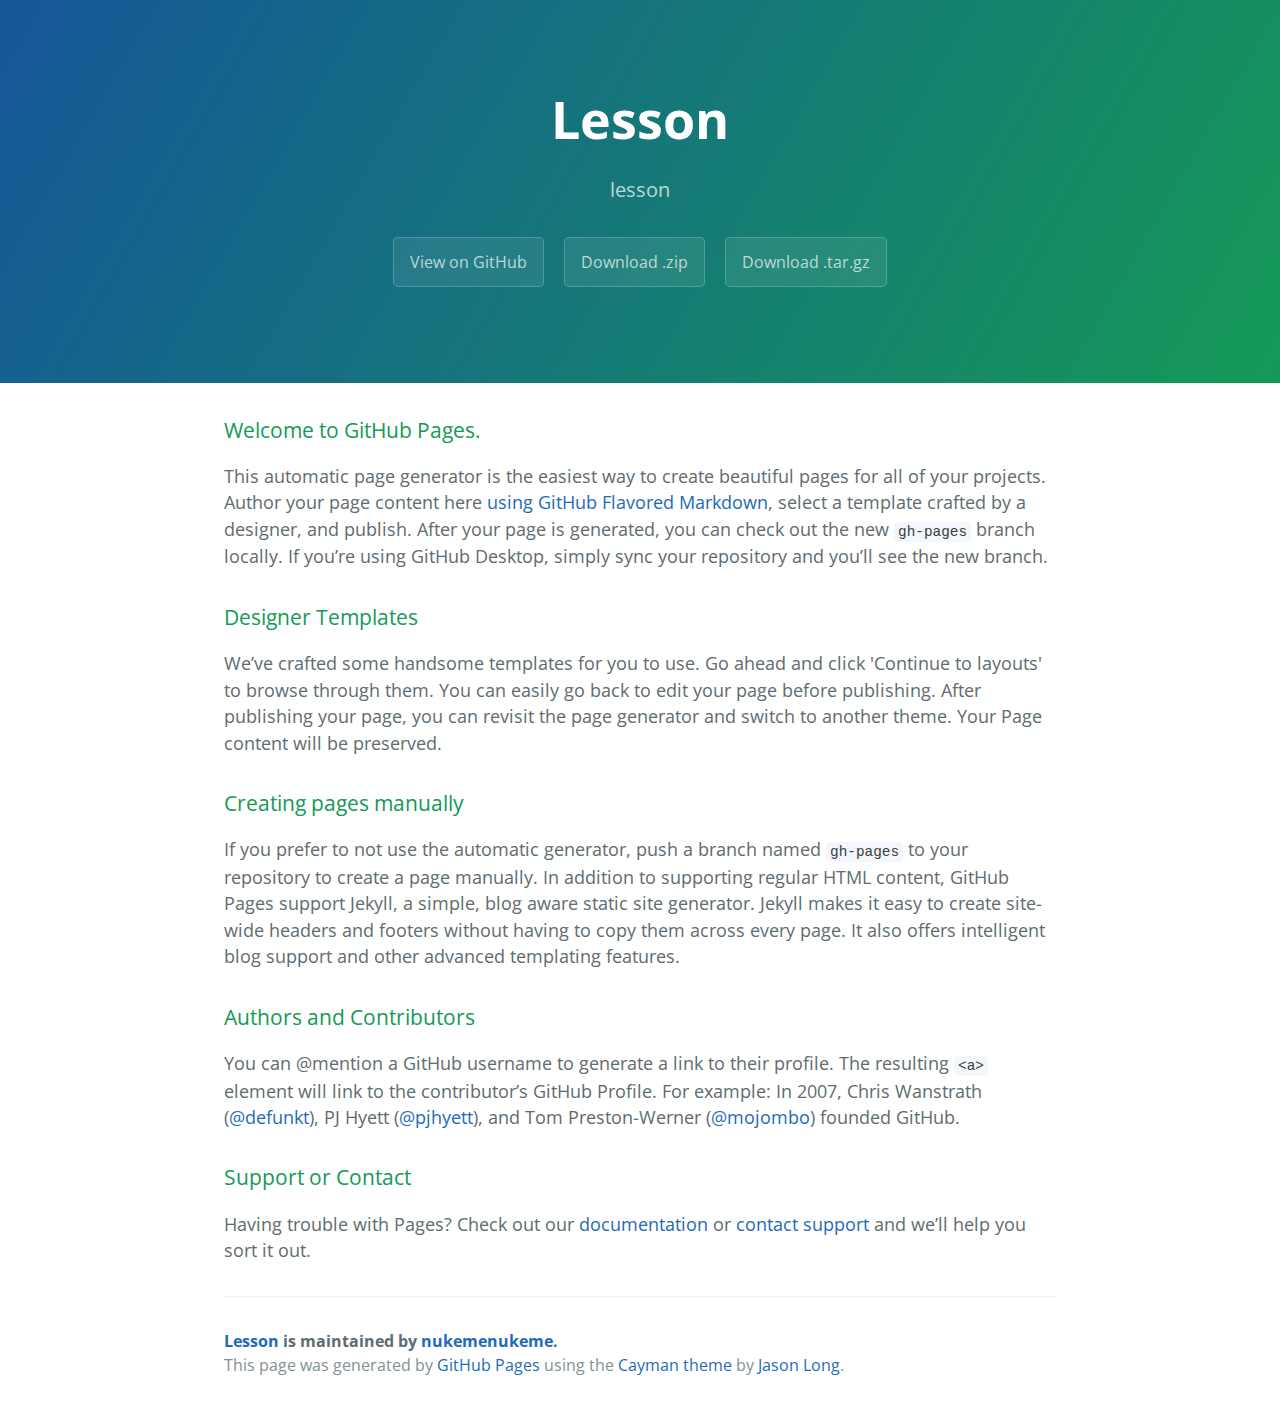
<file: index.html>
<!DOCTYPE html>
<html lang="en-us">
  <head>
    <meta charset="UTF-8">
    <title>Lesson by nukemenukeme</title>
    <meta name="viewport" content="width=device-width, initial-scale=1">
    <link rel="stylesheet" type="text/css" href="stylesheets/normalize.css" media="screen">
    <link href='https://fonts.googleapis.com/css?family=Open+Sans:400,700' rel='stylesheet' type='text/css'>
    <link rel="stylesheet" type="text/css" href="stylesheets/stylesheet.css" media="screen">
    <link rel="stylesheet" type="text/css" href="stylesheets/github-light.css" media="screen">
  </head>
  <body>
    <section class="page-header">
      <h1 class="project-name">Lesson</h1>
      <h2 class="project-tagline">lesson</h2>
      <a href="https://github.com/nukemenukeme/lesson" class="btn">View on GitHub</a>
      <a href="https://github.com/nukemenukeme/lesson/zipball/master" class="btn">Download .zip</a>
      <a href="https://github.com/nukemenukeme/lesson/tarball/master" class="btn">Download .tar.gz</a>
    </section>

    <section class="main-content">
      <h3>
<a id="welcome-to-github-pages" class="anchor" href="#welcome-to-github-pages" aria-hidden="true"><span aria-hidden="true" class="octicon octicon-link"></span></a>Welcome to GitHub Pages.</h3>

<p>This automatic page generator is the easiest way to create beautiful pages for all of your projects. Author your page content here <a href="https://guides.github.com/features/mastering-markdown/">using GitHub Flavored Markdown</a>, select a template crafted by a designer, and publish. After your page is generated, you can check out the new <code>gh-pages</code> branch locally. If you’re using GitHub Desktop, simply sync your repository and you’ll see the new branch.</p>

<h3>
<a id="designer-templates" class="anchor" href="#designer-templates" aria-hidden="true"><span aria-hidden="true" class="octicon octicon-link"></span></a>Designer Templates</h3>

<p>We’ve crafted some handsome templates for you to use. Go ahead and click 'Continue to layouts' to browse through them. You can easily go back to edit your page before publishing. After publishing your page, you can revisit the page generator and switch to another theme. Your Page content will be preserved.</p>

<h3>
<a id="creating-pages-manually" class="anchor" href="#creating-pages-manually" aria-hidden="true"><span aria-hidden="true" class="octicon octicon-link"></span></a>Creating pages manually</h3>

<p>If you prefer to not use the automatic generator, push a branch named <code>gh-pages</code> to your repository to create a page manually. In addition to supporting regular HTML content, GitHub Pages support Jekyll, a simple, blog aware static site generator. Jekyll makes it easy to create site-wide headers and footers without having to copy them across every page. It also offers intelligent blog support and other advanced templating features.</p>

<h3>
<a id="authors-and-contributors" class="anchor" href="#authors-and-contributors" aria-hidden="true"><span aria-hidden="true" class="octicon octicon-link"></span></a>Authors and Contributors</h3>

<p>You can @mention a GitHub username to generate a link to their profile. The resulting <code>&lt;a&gt;</code> element will link to the contributor’s GitHub Profile. For example: In 2007, Chris Wanstrath (<a href="https://github.com/defunkt" class="user-mention">@defunkt</a>), PJ Hyett (<a href="https://github.com/pjhyett" class="user-mention">@pjhyett</a>), and Tom Preston-Werner (<a href="https://github.com/mojombo" class="user-mention">@mojombo</a>) founded GitHub.</p>

<h3>
<a id="support-or-contact" class="anchor" href="#support-or-contact" aria-hidden="true"><span aria-hidden="true" class="octicon octicon-link"></span></a>Support or Contact</h3>

<p>Having trouble with Pages? Check out our <a href="https://help.github.com/pages">documentation</a> or <a href="https://github.com/contact">contact support</a> and we’ll help you sort it out.</p>

      <footer class="site-footer">
        <span class="site-footer-owner"><a href="https://github.com/nukemenukeme/lesson">Lesson</a> is maintained by <a href="https://github.com/nukemenukeme">nukemenukeme</a>.</span>

        <span class="site-footer-credits">This page was generated by <a href="https://pages.github.com">GitHub Pages</a> using the <a href="https://github.com/jasonlong/cayman-theme">Cayman theme</a> by <a href="https://twitter.com/jasonlong">Jason Long</a>.</span>
      </footer>

    </section>

  
  </body>
</html>
</file>
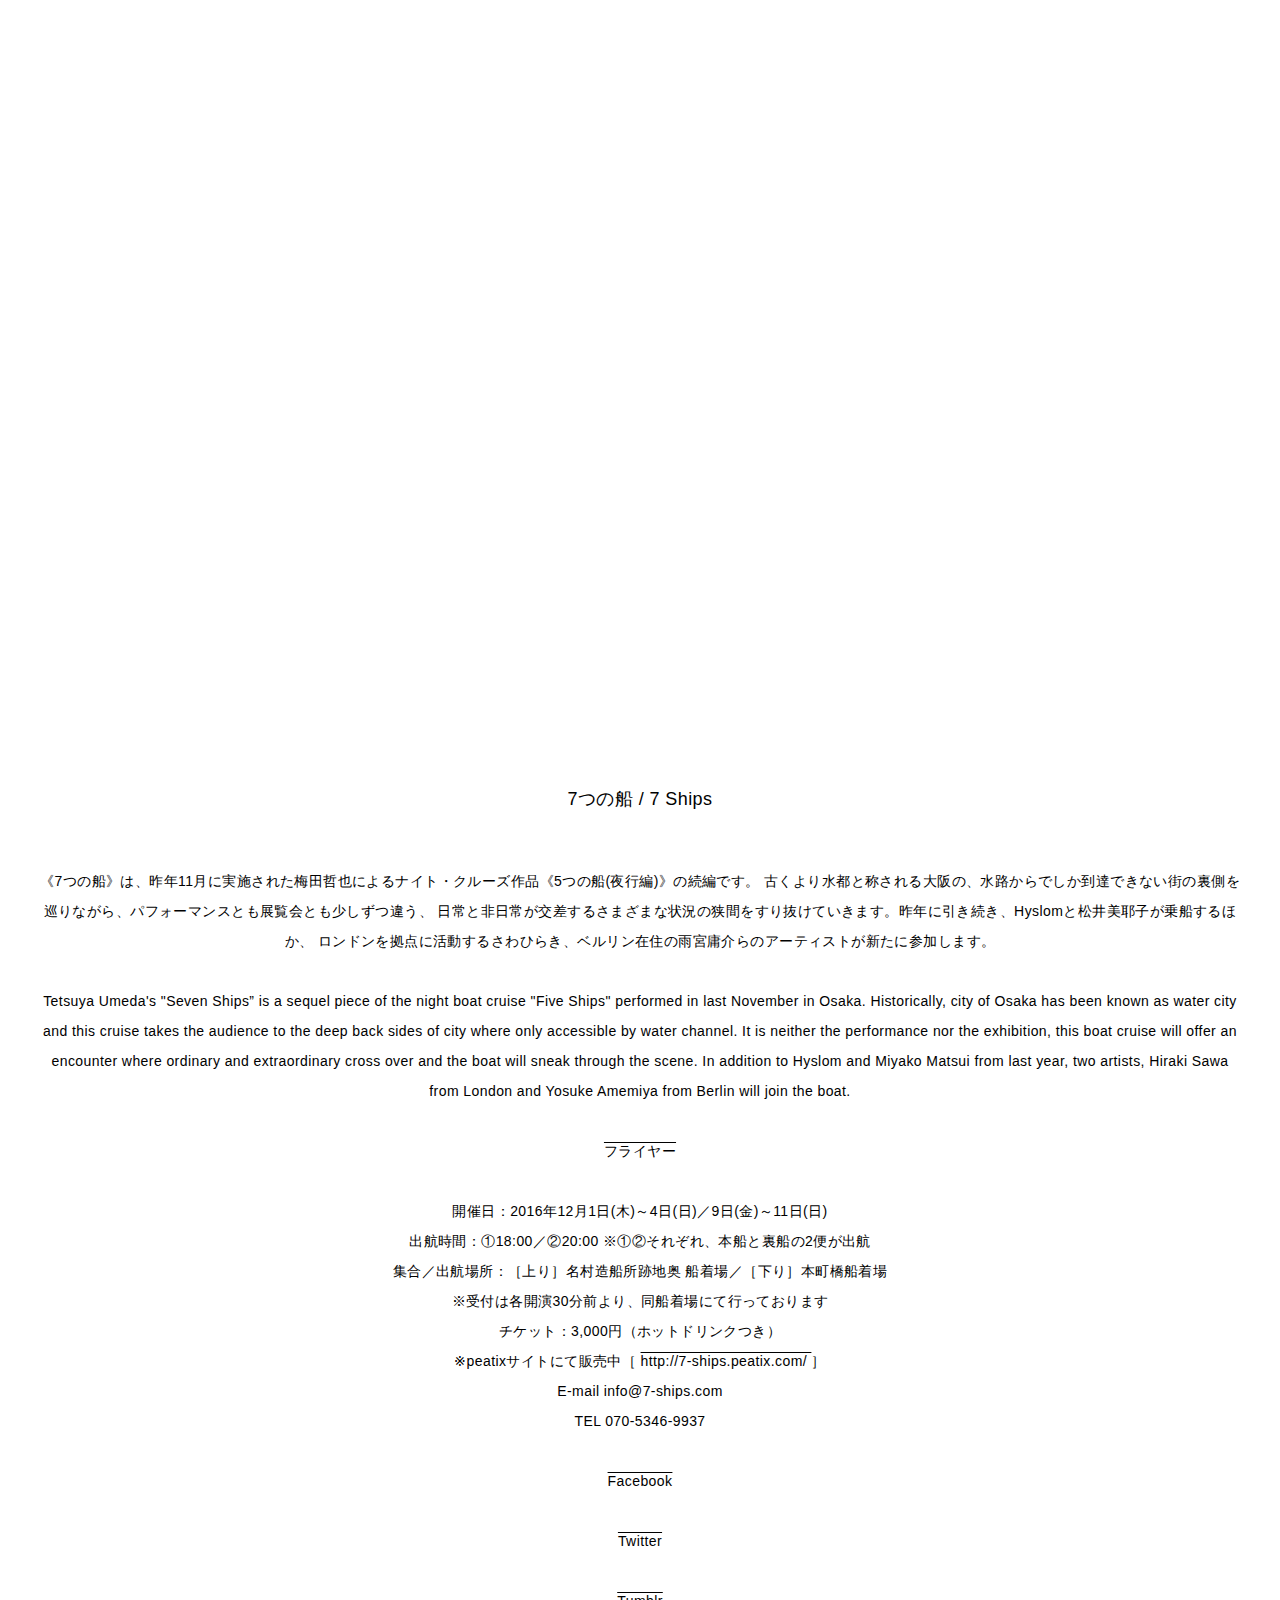
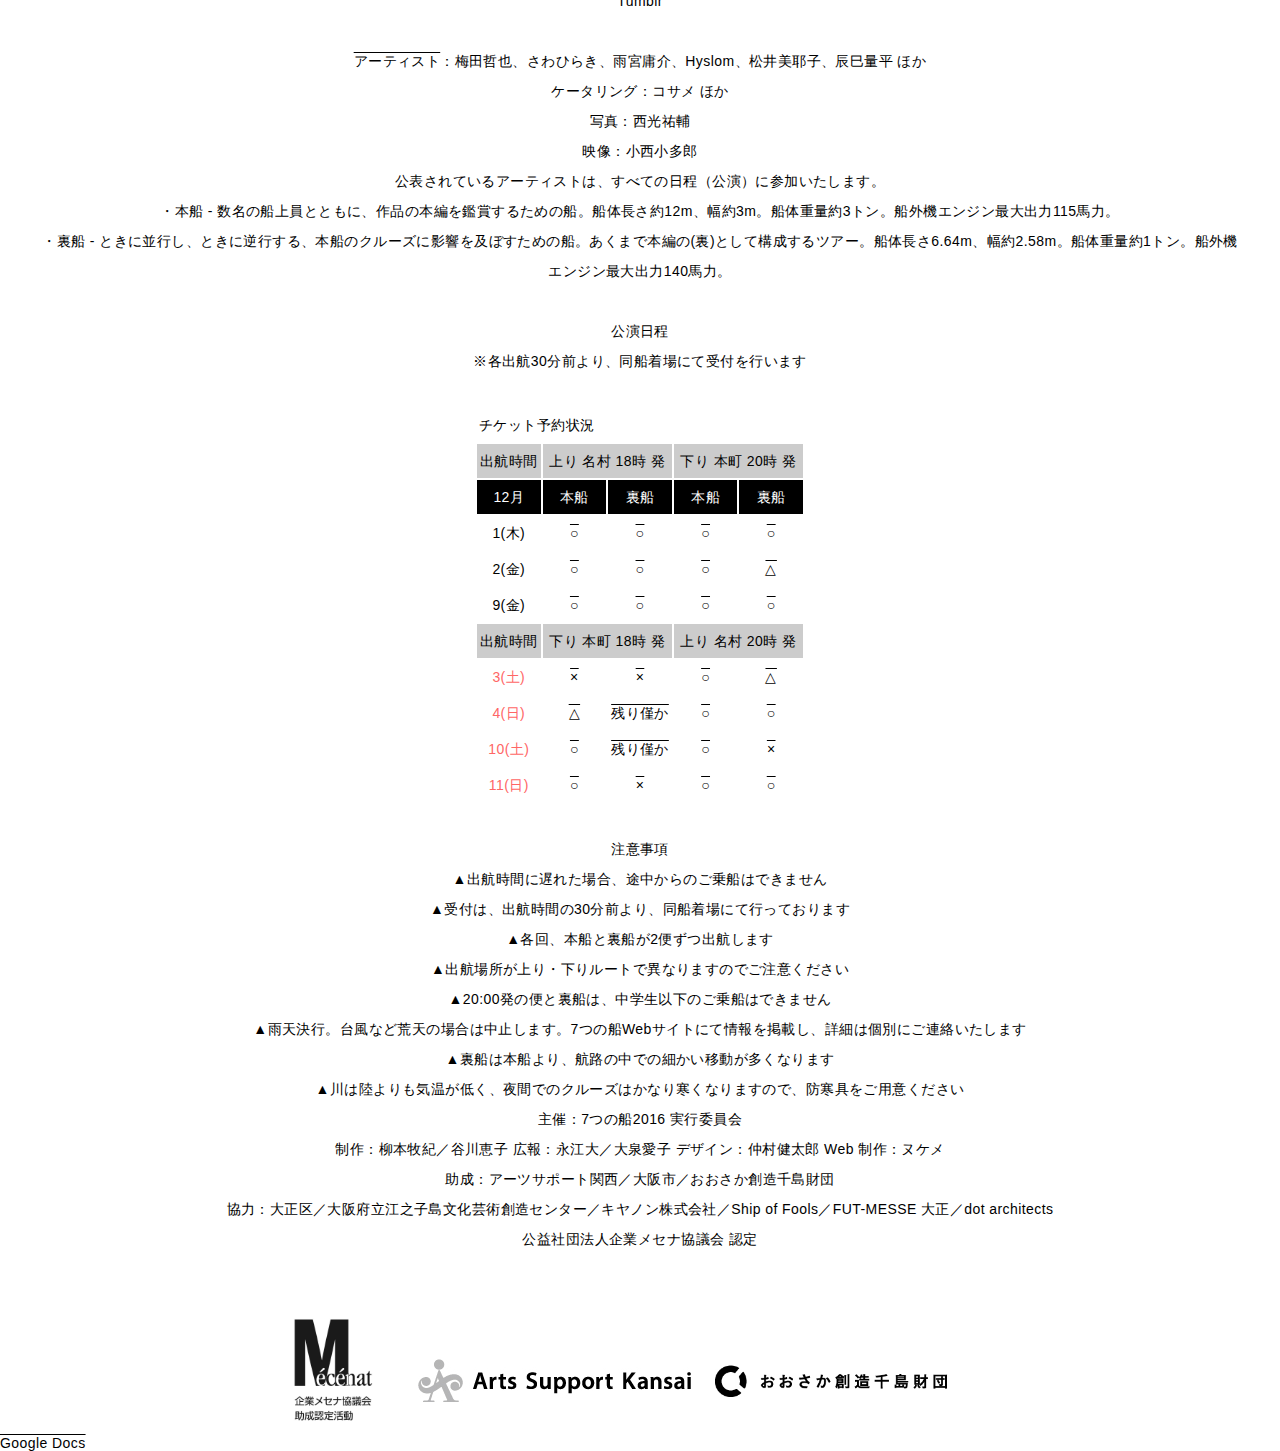
<file: 009.tetsuya-umeda/index.html>
<!DOCTYPE html>
<html>

<head>
    <meta charset="utf-8">
    <title>7つの船 / 7 Ships</title>
    <link rel="stylesheet" type="text/css" href="./index.css">
    <script src="https://code.jquery.com/jquery-3.1.1.min.js" integrity="sha256-hVVnYaiADRTO2PzUGmuLJr8BLUSjGIZsDYGmIJLv2b8=" crossorigin="anonymous"></script>
    <script type="text/javascript" src="./modal.js"></script>
    <meta name="copyright" content="7つの船2016実行委員会">
    <meta name="description" content="平成28年12月1(木) - 4(日)　12月9(金) - 11(日)　/　各日２回">
    <meta name="keyword" content="梅田哲也, さわひらき, 雨宮庸介, Hyslom, 松井美耶子, 5つの船">
    <meta property="og:title" content="7つの船 / 7 Ships">
    <meta property="og:type" content="website">
    <meta property="og:url" content="7-ships.com">
    <meta property="og:image" content="7-ships.com/images/icon.jpg">
    <meta property="og:description" content="平成28年12月1(木) - 4(日)　12月9(金) - 11(日)　/　各日2回">
    <meta name="viewport" content="width=device-width, initial-scale=1.0">
</head>

<body>
    <div class="iframe-wrapper">
        <iframe width="640" height="360" src="https://player.vimeo.com/video/181209409" frameborder="0" allowfullscreen=""></iframe>
    </div>
    <div class="text">
        <div class="text-body">
            <h1 class="hd-level-1">
          <div id="modal-link">7つの船 / 7 Ships</div><br>
        </h1>
            <div id="modal"></div>
            <p class="hd-level-2">
                《7つの船》は、昨年11月に実施された梅田哲也によるナイト・クルーズ作品《5つの船(夜行編)》の続編です。 古くより水都と称される大阪の、水路からでしか到達できない街の裏側を巡りながら、パフォーマンスとも展覧会とも少しずつ違う、 日常と非日常が交差するさまざまな状況の狭間をすり抜けていきます。昨年に引き続き、Hyslomと松井美耶子が乗船するほか、 ロンドンを拠点に活動するさわひらき、ベルリン在住の雨宮庸介らのアーティストが新たに参加します。
                <br>
                <br> Tetsuya Umeda's "Seven Ships” is a sequel piece of the night boat cruise "Five Ships" performed in last November in Osaka. Historically, city of Osaka has been known as water city and this cruise takes the audience to the deep back sides
                of city where only accessible by water channel. It is neither the performance nor the exhibition, this boat cruise will offer an encounter where ordinary and extraordinary cross over and the boat will sneak through the scene. In addition
                to Hyslom and Miyako Matsui from last year, two artists, Hiraki Sawa from London and Yosuke Amemiya from Berlin will join the boat.
                <br>
                <br>
                <a href="/images/Flier.pdf" target="_blank">フライヤー</a>
                <br>
                <br> 開催日：2016年12月1日(木)～4日(日)／9日(金)～11日(日)
                <br> 出航時間：①18:00／②20:00 ※①②それぞれ、本船と裏船の2便が出航
                <br> 集合／出航場所：［上り］名村造船所跡地奥 船着場／［下り］本町橋船着場
                <br> ※受付は各開演30分前より、同船着場にて行っております
                <br> チケット：3,000円（ホットドリンクつき）
                <br> ※peatixサイトにて販売中［
                <a href="http://7-ships.peatix.com/" target="_blank"> http://7-ships.peatix.com/ </a>］
                <br> E-mail info@7-ships.com
                <br> TEL 070-5346-9937
                <br>
                <br>
                <a href="https://www.facebook.com/7ships/?fref=ts" target="_blank">Facebook</a>
                <br>
                <br>
                <a href="https://twitter.com/7_ships2016?s=09" target="_blank">Twitter</a>
                <br>
                <br>
                <a href="http://7-ships.tumblr.com/" target="_blank">Tumblr</a>
                <br>
                <br>

                <a href="https://docs.google.com/document/d/1QknxBBghuD4RGWSyHN5RQs7mAQEMwxzO09Lt8lStqfM/edit?usp=sharing" target="blank">
                     アーティスト</a>：梅田哲也、さわひらき、雨宮庸介、Hyslom、松井美耶子、辰巳量平 ほか
                <br> ケータリング：コサメ ほか
                <br> 写真：西光祐輔
                <br> 映像：小西小多郎
                <br> 公表されているアーティストは、すべての日程（公演）に参加いたします。
                <br>・本船 - 数名の船上員とともに、作品の本編を鑑賞するための船。船体長さ約12m、幅約3m。船体重量約3トン。船外機エンジン最大出力115馬力。
                <br>・裏船 - ときに並行し、ときに逆行する、本船のクルーズに影響を及ぼすための船。あくまで本編の(裏)として構成するツアー。船体長さ6.64m、幅約2.58m。船体重量約1トン。船外機エンジン最大出力140馬力。
                <br>
                <br> 公演日程
                <br> ※各出航30分前より、同船着場にて受付を行います
                <br>
                <br>

                <!--テーブル-->
                <!-- <a name="ticket"><font color="#FF6666">New</font></a> -->
                <p class="table">
                    <table border="0" align="center" cellpadding="2" cellspacing="2" bgcolor="#FFFFFF" width="">
                        <tr align="center" bgcolor="#FFFFFF">
                            <td colspan="5" align="left">チケット予約状況</td>
                        </tr>
                        <tr align="center" bgcolor="#CCCCCC">
                            <td>出航時間</td>
                            <td colspan="2">上り 名村 18時 発</td>
                            <td colspan="2">下り 本町 20時 発</td>
                        </tr>
                        <tr align="center" bgcolor="#000000">
                            <td><font color="#FFFFFF">12月</font></td>
                            <td><font color="#FFFFFF">本船</font></td>
                            <td><font color="#FFFFFF">裏船</font></td>
                            <td><font color="#FFFFFF">本船</font></td>
                            <td><font color="#FFFFFF">裏船</font></td>
                        </tr>
                        <tr align="center" bgcolor="#FFFFFF">
                            <td>1(木)</td>
                            <td><a href="http://peatix.com/event/206832" target="_blank">○</a></td>
                            <td><a href="http://peatix.com/event/206832" target="_blank">○</a></td>
                            <td><a href="http://peatix.com/event/206829" target="_blank">○</a></td>
                            <td><a href="http://peatix.com/event/206829" target="_blank">○</a></td>
                        </tr>
                        <tr align="center" bgcolor="#FFFFFF">
                            <td>2(金)</td>
                            <td><a href="http://peatix.com/event/211059" target="_blank">○</a></td>
                            <td><a href="http://peatix.com/event/211059" target="_blank">○</a></td>
                            <td><a href="http://peatix.com/event/211191" target="_blank">○</a></td>
                            <td><a href="http://peatix.com/event/211191" target="_blank">△</a></td>
                        </tr>

                        <tr align="center" bgcolor="#FFFFFF">
                            <td>9(金)</td>
                            <td><a href="http://peatix.com/event/211197" target="_blank">○</a></td>
                            <td><a href="http://peatix.com/event/211197" target="_blank">○</a></td>
                            <td><a href="http://peatix.com/event/211194" target="_blank">○</a></td>
                            <td><a href="http://peatix.com/event/211194" target="_blank">○</a></td>
                        </tr>

                        <tr align="center" bgcolor="#CCCCCC">
                            <td>出航時間</td>
                            <td colspan="2">下り 本町 18時 発</td>
                            <td colspan="2">上り 名村 20時 発</td>

                            <tr align="center" bgcolor="#FFFFFF">
                                <td><font color="#FF6666">3(土)</font></td>
                                <td><a href="http://peatix.com/event/211200" target="_blank">×</a></td>
                                <td><a href="http://peatix.com/event/211200" target="_blank">×</a></td>
                                <td><a href="http://peatix.com/event/211207" target="_blank">○</a></td>
                                <td><a href="http://peatix.com/event/211207" target="_blank">△</a></td>
                            </tr>
                            <tr align="center" bgcolor="#FFFFFF">
                                <td><font color="#FF6666">4(日)</font></td>
                                <td><a href="http://peatix.com/event/211204" target="_blank">△</a></td>
                                <td><a href="http://peatix.com/event/211204" target="_blank">残り僅か</a></td>
                                <td><a href="http://peatix.com/event/211208" target="_blank">○</a></td>
                                <td><a href="http://peatix.com/event/211208" target="_blank">○</a></td>
                            </tr>

                            <tr align="center" bgcolor="#FFFFFF">
                                <td><font color="#FF6666">10(土)</font></td>
                                <td><a href="http://peatix.com/event/211201" target="_blank">○</a></td>
                                <td><a href="http://peatix.com/event/211201" target="_blank">残り僅か</a></td>
                                <td><a href="http://peatix.com/event/211205" target="_blank">○</a></td>
                                <td><a href="http://peatix.com/event/211205" target="_blank">×</a></td>
                            </tr>
                            <tr align="center" bgcolor="#FFFFFF">
                                <td><font color="#FF6666">11(日)</font></td>
                                <td><a href="http://peatix.com/event/211202" target="_blank">○</a></td>
                                <td><a href="http://peatix.com/event/211202" target="_blank">×</a></td>
                                <td><a href="http://peatix.com/event/211209" target="_blank">○</a></td>
                                <td><a href="http://peatix.com/event/211209" target="_blank">○</a></td>
                            </tr>
                        </tr>
                    </table>
                </p>
                <!--テーブル-->
                <br> 注意事項

                <br> ▲出航時間に遅れた場合、途中からのご乗船はできません
                <br> ▲受付は、出航時間の30分前より、同船着場にて行っております
                <br> ▲各回、本船と裏船が2便ずつ出航します
                <br> ▲出航場所が上り・下りルートで異なりますのでご注意ください
                <br> ▲20:00発の便と裏船は、中学生以下のご乗船はできません
                <br> ▲雨天決行。台風など荒天の場合は中止します。7つの船Webサイトにて情報を掲載し、詳細は個別にご連絡いたします
                <br> ▲裏船は本船より、航路の中での細かい移動が多くなります
                <br> ▲川は陸よりも気温が低く、夜間でのクルーズはかなり寒くなりますので、防寒具をご用意ください
                <br> 主催：7つの船2016 実行委員会
                <br> 制作：柳本牧紀／谷川恵子 広報：永江大／大泉愛子 デザイン：仲村健太郎 Web 制作：ヌケメ
                <br> 助成：アーツサポート関西／大阪市／おおさか創造千島財団
                <br> 協力：大正区／大阪府立江之子島文化芸術創造センター／キヤノン株式会社／Ship of Fools／FUT-MESSE 大正／dot architects
                <br> 公益社団法人企業メセナ協議会 認定
                <br>
            </p>
        </div>
    </div>
    <div class="credits">
        <a href="http://www.mecenat.or.jp/ja/" target="_blank">
            <img src="images/mesena.jpg" alt="Mesena" width="10%" height="10%" hspace="10" class="mesena" /></a>
        <a href="http://artssupport-kansai.or.jp/" target="_blank">
            <img class="artssupport" src="images/artssupport.jpg" alt="Arts Support Kansai" hspace="10" vspace="30"></a>
        <a href="http://www.chishimatochi.info/found/" target="_blank">
            <img class="chishima" src="images/chishima.jpg" alt="Chishima Foundation for Creative Osaka" hspace="10" vspace="35"></a>
    </div>
    <a href="https://docs.google.com/document/d/1bg6XDKy24m1ULuMnbMey8v7yqGu642_6VbWX_13kCcg/pub?embedded=true" target="blank">Google Docs</a>
</body>

</html>
</file>
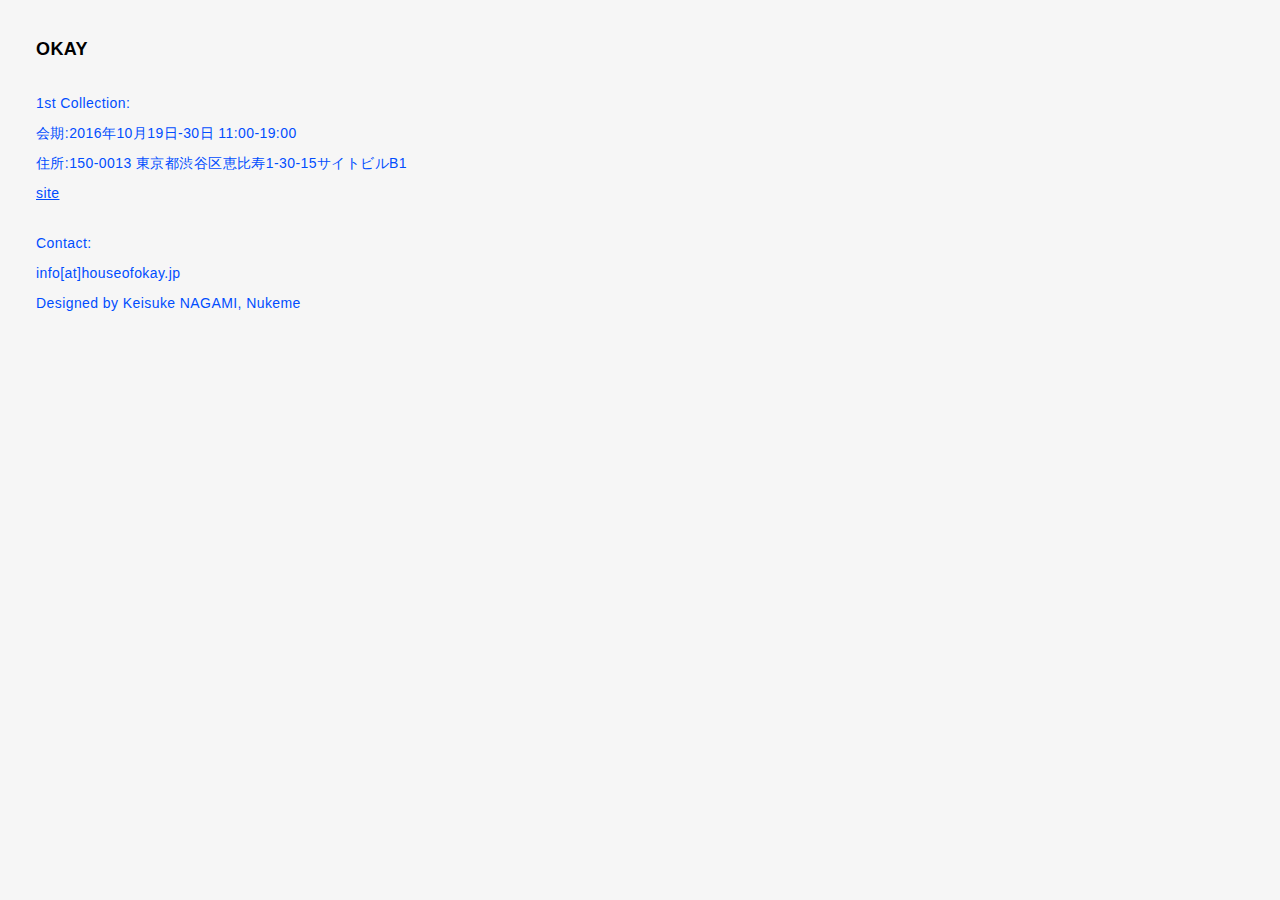
<file: 010.okay/index.html>
<!DOCTYPE html>
<html>
  <head>
    <meta charset="utf-8">
    <title>OKAY</title>
    <link rel="stylesheet" type="text/css" href="./index.css">
    <meta name="copyright" content="OKAY">
    <meta name="description" content="© 2016 OKAY">
    <meta name="keyword" content="OKAY, Keisuke Nagami, Hatra, Nukeme, Duke Nukeme, 長見 佳祐, ハトラ, ヌケメ">
    <meta property="og:title" content="OKAY">
    <meta property="og:type" content="website">
    <meta property="og:url" content="houseofokay.jp">
    <meta property="og:image" content="houseofokay.jp/topimage.jpg">
    <meta property="og:description" content="© 2016 OKAY">
    <meta name="viewport" content="width=device-width, initial-scale=1.0">
  </head>
  <body>
    <div class="text">
      <div class="text-body">
        <h1 class="hd-level-1">
          OKAY
        </h1>
        <p class="hd-level-2">
          1st Collection:<br>
          会期:2016年10月19日-30日 11:00-19:00<br>
          住所:150-0013 東京都渋谷区恵比寿1-30-15サイトビルB1<br>
          <a href="http://www.site-ebisu.com/" target="_blank">site</a><br>
        </p>
        <p class="main-event">
          Contact:<br>
          info[at]houseofokay.jp<br>
          Designed by Keisuke NAGAMI, Nukeme<br>
        </p>
      </div>
    </div>
  </body>
</html>
</file>
<file: stylesheets/stylesheet.css>
* {
  box-sizing: border-box; }

body {
  padding: 0;
  margin: 0;
  font-family: "Open Sans", "Helvetica Neue", Helvetica, Arial, sans-serif;
  font-size: 16px;
  line-height: 1.5;
  color: #606c71; }

a {
  color: #1e6bb8;
  text-decoration: none; }
  a:hover {
    text-decoration: underline; }

.btn {
  display: inline-block;
  margin-bottom: 1rem;
  color: rgba(255, 255, 255, 0.7);
  background-color: rgba(255, 255, 255, 0.08);
  border-color: rgba(255, 255, 255, 0.2);
  border-style: solid;
  border-width: 1px;
  border-radius: 0.3rem;
  transition: color 0.2s, background-color 0.2s, border-color 0.2s; }
  .btn + .btn {
    margin-left: 1rem; }

.btn:hover {
  color: rgba(255, 255, 255, 0.8);
  text-decoration: none;
  background-color: rgba(255, 255, 255, 0.2);
  border-color: rgba(255, 255, 255, 0.3); }

@media screen and (min-width: 64em) {
  .btn {
    padding: 0.75rem 1rem; } }

@media screen and (min-width: 42em) and (max-width: 64em) {
  .btn {
    padding: 0.6rem 0.9rem;
    font-size: 0.9rem; } }

@media screen and (max-width: 42em) {
  .btn {
    display: block;
    width: 100%;
    padding: 0.75rem;
    font-size: 0.9rem; }
    .btn + .btn {
      margin-top: 1rem;
      margin-left: 0; } }

.page-header {
  color: #fff;
  text-align: center;
  background-color: #159957;
  background-image: linear-gradient(120deg, #155799, #159957); }

@media screen and (min-width: 64em) {
  .page-header {
    padding: 5rem 6rem; } }

@media screen and (min-width: 42em) and (max-width: 64em) {
  .page-header {
    padding: 3rem 4rem; } }

@media screen and (max-width: 42em) {
  .page-header {
    padding: 2rem 1rem; } }

.project-name {
  margin-top: 0;
  margin-bottom: 0.1rem; }

@media screen and (min-width: 64em) {
  .project-name {
    font-size: 3.25rem; } }

@media screen and (min-width: 42em) and (max-width: 64em) {
  .project-name {
    font-size: 2.25rem; } }

@media screen and (max-width: 42em) {
  .project-name {
    font-size: 1.75rem; } }

.project-tagline {
  margin-bottom: 2rem;
  font-weight: normal;
  opacity: 0.7; }

@media screen and (min-width: 64em) {
  .project-tagline {
    font-size: 1.25rem; } }

@media screen and (min-width: 42em) and (max-width: 64em) {
  .project-tagline {
    font-size: 1.15rem; } }

@media screen and (max-width: 42em) {
  .project-tagline {
    font-size: 1rem; } }

.main-content :first-child {
  margin-top: 0; }
.main-content img {
  max-width: 100%; }
.main-content h1, .main-content h2, .main-content h3, .main-content h4, .main-content h5, .main-content h6 {
  margin-top: 2rem;
  margin-bottom: 1rem;
  font-weight: normal;
  color: #159957; }
.main-content p {
  margin-bottom: 1em; }
.main-content code {
  padding: 2px 4px;
  font-family: Consolas, "Liberation Mono", Menlo, Courier, monospace;
  font-size: 0.9rem;
  color: #383e41;
  background-color: #f3f6fa;
  border-radius: 0.3rem; }
.main-content pre {
  padding: 0.8rem;
  margin-top: 0;
  margin-bottom: 1rem;
  font: 1rem Consolas, "Liberation Mono", Menlo, Courier, monospace;
  color: #567482;
  word-wrap: normal;
  background-color: #f3f6fa;
  border: solid 1px #dce6f0;
  border-radius: 0.3rem; }
  .main-content pre > code {
    padding: 0;
    margin: 0;
    font-size: 0.9rem;
    color: #567482;
    word-break: normal;
    white-space: pre;
    background: transparent;
    border: 0; }
.main-content .highlight {
  margin-bottom: 1rem; }
  .main-content .highlight pre {
    margin-bottom: 0;
    word-break: normal; }
.main-content .highlight pre, .main-content pre {
  padding: 0.8rem;
  overflow: auto;
  font-size: 0.9rem;
  line-height: 1.45;
  border-radius: 0.3rem; }
.main-content pre code, .main-content pre tt {
  display: inline;
  max-width: initial;
  padding: 0;
  margin: 0;
  overflow: initial;
  line-height: inherit;
  word-wrap: normal;
  background-color: transparent;
  border: 0; }
  .main-content pre code:before, .main-content pre code:after, .main-content pre tt:before, .main-content pre tt:after {
    content: normal; }
.main-content ul, .main-content ol {
  margin-top: 0; }
.main-content blockquote {
  padding: 0 1rem;
  margin-left: 0;
  color: #819198;
  border-left: 0.3rem solid #dce6f0; }
  .main-content blockquote > :first-child {
    margin-top: 0; }
  .main-content blockquote > :last-child {
    margin-bottom: 0; }
.main-content table {
  display: block;
  width: 100%;
  overflow: auto;
  word-break: normal;
  word-break: keep-all; }
  .main-content table th {
    font-weight: bold; }
  .main-content table th, .main-content table td {
    padding: 0.5rem 1rem;
    border: 1px solid #e9ebec; }
.main-content dl {
  padding: 0; }
  .main-content dl dt {
    padding: 0;
    margin-top: 1rem;
    font-size: 1rem;
    font-weight: bold; }
  .main-content dl dd {
    padding: 0;
    margin-bottom: 1rem; }
.main-content hr {
  height: 2px;
  padding: 0;
  margin: 1rem 0;
  background-color: #eff0f1;
  border: 0; }

@media screen and (min-width: 64em) {
  .main-content {
    max-width: 64rem;
    padding: 2rem 6rem;
    margin: 0 auto;
    font-size: 1.1rem; } }

@media screen and (min-width: 42em) and (max-width: 64em) {
  .main-content {
    padding: 2rem 4rem;
    font-size: 1.1rem; } }

@media screen and (max-width: 42em) {
  .main-content {
    padding: 2rem 1rem;
    font-size: 1rem; } }

.site-footer {
  padding-top: 2rem;
  margin-top: 2rem;
  border-top: solid 1px #eff0f1; }

.site-footer-owner {
  display: block;
  font-weight: bold; }

.site-footer-credits {
  color: #819198; }

@media screen and (min-width: 64em) {
  .site-footer {
    font-size: 1rem; } }

@media screen and (min-width: 42em) and (max-width: 64em) {
  .site-footer {
    font-size: 1rem; } }

@media screen and (max-width: 42em) {
  .site-footer {
    font-size: 0.9rem; } }
</file>
<file: stylesheets/github-light.css>
/*
The MIT License (MIT)

Copyright (c) 2016 GitHub, Inc.

Permission is hereby granted, free of charge, to any person obtaining a copy
of this software and associated documentation files (the "Software"), to deal
in the Software without restriction, including without limitation the rights
to use, copy, modify, merge, publish, distribute, sublicense, and/or sell
copies of the Software, and to permit persons to whom the Software is
furnished to do so, subject to the following conditions:

The above copyright notice and this permission notice shall be included in all
copies or substantial portions of the Software.

THE SOFTWARE IS PROVIDED "AS IS", WITHOUT WARRANTY OF ANY KIND, EXPRESS OR
IMPLIED, INCLUDING BUT NOT LIMITED TO THE WARRANTIES OF MERCHANTABILITY,
FITNESS FOR A PARTICULAR PURPOSE AND NONINFRINGEMENT. IN NO EVENT SHALL THE
AUTHORS OR COPYRIGHT HOLDERS BE LIABLE FOR ANY CLAIM, DAMAGES OR OTHER
LIABILITY, WHETHER IN AN ACTION OF CONTRACT, TORT OR OTHERWISE, ARISING FROM,
OUT OF OR IN CONNECTION WITH THE SOFTWARE OR THE USE OR OTHER DEALINGS IN THE
SOFTWARE.

*/

.pl-c /* comment */ {
  color: #969896;
}

.pl-c1 /* constant, variable.other.constant, support, meta.property-name, support.constant, support.variable, meta.module-reference, markup.raw, meta.diff.header */,
.pl-s .pl-v /* string variable */ {
  color: #0086b3;
}

.pl-e /* entity */,
.pl-en /* entity.name */ {
  color: #795da3;
}

.pl-smi /* variable.parameter.function, storage.modifier.package, storage.modifier.import, storage.type.java, variable.other */,
.pl-s .pl-s1 /* string source */ {
  color: #333;
}

.pl-ent /* entity.name.tag */ {
  color: #63a35c;
}

.pl-k /* keyword, storage, storage.type */ {
  color: #a71d5d;
}

.pl-s /* string */,
.pl-pds /* punctuation.definition.string, string.regexp.character-class */,
.pl-s .pl-pse .pl-s1 /* string punctuation.section.embedded source */,
.pl-sr /* string.regexp */,
.pl-sr .pl-cce /* string.regexp constant.character.escape */,
.pl-sr .pl-sre /* string.regexp source.ruby.embedded */,
.pl-sr .pl-sra /* string.regexp string.regexp.arbitrary-repitition */ {
  color: #183691;
}

.pl-v /* variable */ {
  color: #ed6a43;
}

.pl-id /* invalid.deprecated */ {
  color: #b52a1d;
}

.pl-ii /* invalid.illegal */ {
  color: #f8f8f8;
  background-color: #b52a1d;
}

.pl-sr .pl-cce /* string.regexp constant.character.escape */ {
  font-weight: bold;
  color: #63a35c;
}

.pl-ml /* markup.list */ {
  color: #693a17;
}

.pl-mh /* markup.heading */,
.pl-mh .pl-en /* markup.heading entity.name */,
.pl-ms /* meta.separator */ {
  font-weight: bold;
  color: #1d3e81;
}

.pl-mq /* markup.quote */ {
  color: #008080;
}

.pl-mi /* markup.italic */ {
  font-style: italic;
  color: #333;
}

.pl-mb /* markup.bold */ {
  font-weight: bold;
  color: #333;
}

.pl-md /* markup.deleted, meta.diff.header.from-file */ {
  color: #bd2c00;
  background-color: #ffecec;
}

.pl-mi1 /* markup.inserted, meta.diff.header.to-file */ {
  color: #55a532;
  background-color: #eaffea;
}

.pl-mdr /* meta.diff.range */ {
  font-weight: bold;
  color: #795da3;
}

.pl-mo /* meta.output */ {
  color: #1d3e81;
}
</file>
<file: 009.tetsuya-umeda/index.css>
body {
    letter-spacing: 0.03em;
    margin: 0;
    background: white;
    font-family: "yugothic", "yu gothic", sans-serif;
    font-size: 14px;
}
.iframe-wrapper {
    position: relative;
    height: 0;
    padding: 30px 0 56.25%;
    overflow: hidden;
}
iframe {
    position: absolute;
    top: 0;
    left: 0;
    width: 80%;
    height: 80%;
}
#modal {
    position: fixed;
    padding-top: 100px;
    top: 0px;
    left: 0px;
    width: 100%;
    height: 100%;
    background: rgba(255, 255, 255, 0.8);
    display: none;
}
body.modal-open #modal {
    display: block;
}
.text {
    width: 100%;
    font-size: 14px;
    line-height: 30px;
    float: center;
    text-align: center;
}
.text-body {
    padding: 40px 36px;
}
.docs {
    width: 100%;
    height: 100%;
    float: center;
}
p {
    margin: 0;
}
h1 {
    margin: 0 0 40px;
    line-height: 1em;
    font-size: 18px;
    font-weight: normal;
}
.hd-level-2 {
    word-wrap: break-word;
}
.main-event {
    color: #d3d3d3
}
.title-section {
    color: #d3d3d3
}
.credits {
    margin-top: 10px;
    text-align: center;
}
.chishima {
    max-width: 300px;
}
@media (max-width:1640px) {
    .text, .image {
        width: 100%;
    }
}
a {
    color: black;
    text-decoration: overline;
}
a:hover {
    text-decoration: none;
}
table {
    table-layout: fixed;
    width: 330px;
}
</file>
<file: 010.okay/index.css>
body {
  letter-spacing: 0.03em;
  margin:0;
  background: #f6f6f6;
  font-family: "yugothic","yu gothic",sans-serif;
  font-size: 14px;
}

.text {
  width: 100%;
  font-size:14px;
  line-height: 30px;
  float:left;
  text-align: left;
}
.text-body {
  padding:40px 36px;
}
p {
  margin: 0;
}
h1 {
  margin:0 0 30px;
  line-height: 1em;
  font-size: 18px;
  color:#303030
  font-weight: normal;
}
.hd-level-2 {
  word-wrap: break-word;
  color:#004dff;
  margin:0 0 20px;
}
.main-event {
  color:#004dff;
}
a {
  color:#004dff;
  text-decoration: underline;
}
a:hover {
  text-decoration:none;
}
</file>
